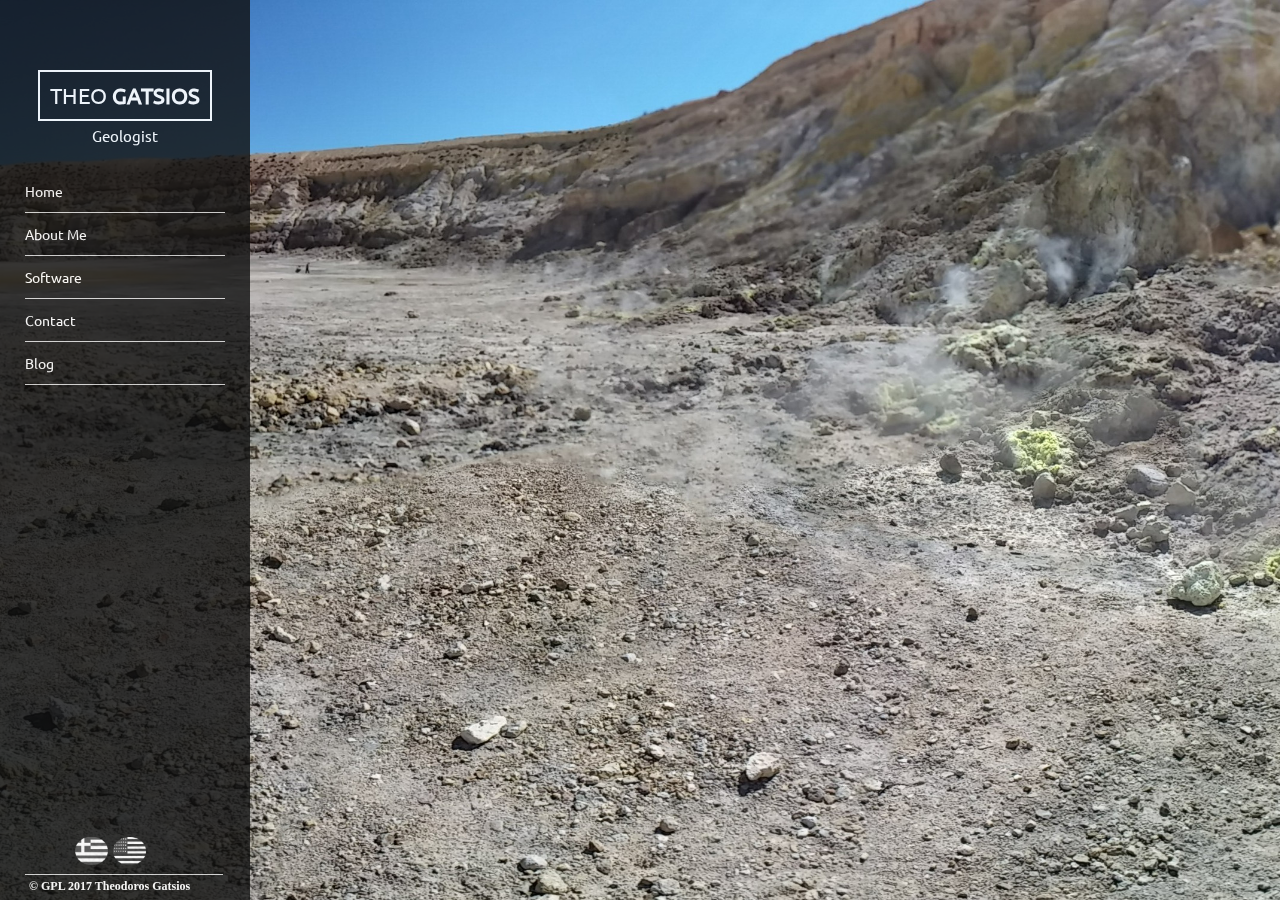
<file: index.html>
<!DOCTYPE html>
<html>
<head>
  <title>Theodoros Gatsios</title>
  <meta charset="utf8"/>
  <meta name="description" content="Personal Website"
  <meta name="keywords" content="Theodoros Gatsios, Theo, gatsios, Θεόδωρος, Θοδωρής, Γάτσιος, Gatsios, gatsios, theo, thodoris, theogat, theogat.info"
  <meta name="viewport" content="width=device-width, initial-scale=1.0">
  <link rel="stylesheet" type="text/css"
  href="main.css">
  <script src='https://code.jquery.com/jquery-3.1.0.min.js'></script>
  <script src='js/main.js'></script>
</head>
<body>

  <div class="main">
    <h3></h3>
    <h5></h5>
    <img></img>
    <p></p>
  </div>
  <div class="menu">
    <center>
      <a href="index.html"><h1 class="boxed_item" id='name'>THEO <span class="logo_bold">GATSIOS</span></h1></a>
      <h2 class="logo_title" id='prof'>Geologist</h2>
    </center>
    <ul class="nav_selection">
      <li id='home' class="nav_item">Home</li>
      <li id='aboutMe' class="nav_item">About Me</li>
      <li id='software' class="nav_item">Software</li>
      <li id='contact' class="nav_item">Contact</li>
      <li id='blog' class="nav_item">Blog</li>
    </ul>

    <input type="image" id='el_flag' src="./pictures/languages/el_black.png" />
    <input type="image" id='us_flag' src="./pictures/languages/us_black.png" />
    <h6 id="copyleft"><span class=”copy-left”>©</span> <a href="https://www.gnu.org/licenses/old-licenses/gpl-2.0.en.html">GPL</a> 2017 Theodoros Gatsios</h6>
  </div>
</body>
</html>
</file>
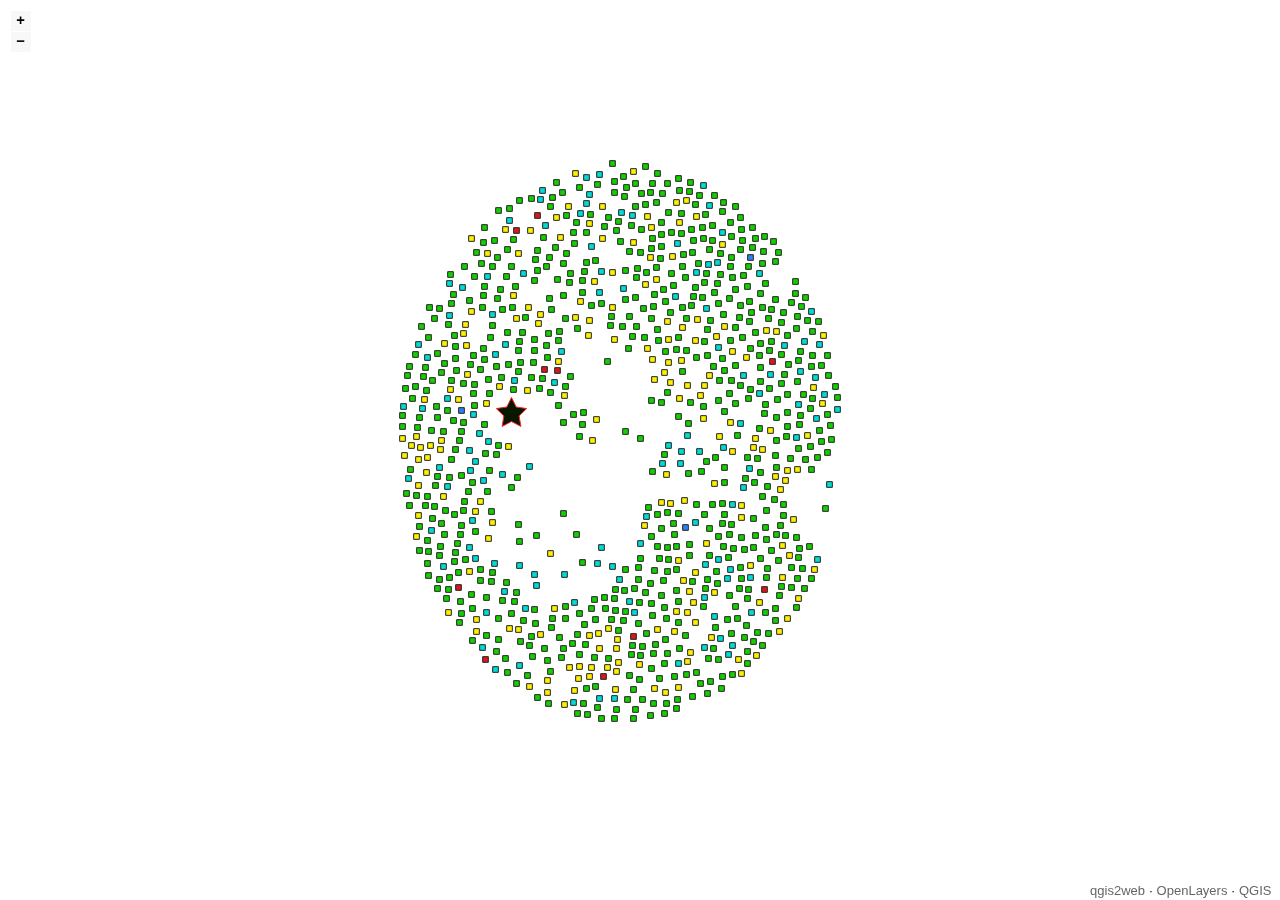
<file: temp/athens/index.html>
<!doctype html>
<html lang="en">
    <head>
        <meta charset="utf-8">
        <meta http-equiv="X-UA-Compatible" content="IE=edge">
        <meta name="viewport" content="initial-scale=1,user-scalable=no,maximum-scale=1,width=device-width">
        <meta name="mobile-web-app-capable" content="yes">
        <meta name="apple-mobile-web-app-capable" content="yes">
        <link rel="stylesheet" href="./resources/ol.css">
        <link rel="stylesheet" href="resources/fontawesome-all.min.css">
        <link rel="stylesheet" href="./resources/ol-layerswitcher.css">
        <link rel="stylesheet" href="./resources/qgis2web.css">
<style>
.search-layer {
  top: 65px;
  left: .5em;
}
.ol-touch .search-layer {
  top: 80px;
}
</style>
        <style>
        html, body {
            background-color: #ffffff;
        }
        .ol-control button {
            background-color: #f8f8f8 !important;
            color: #000000 !important;
            border-radius: 0px !important;
        }
        .ol-zoom, .geolocate, .gcd-gl-control .ol-control {
            background-color: rgba(255,255,255,.4) !important;
            padding: 3px !important;
        }
        .ol-scale-line {
            background: none !important;
        }
        .ol-scale-line-inner {
            border: 2px solid #f8f8f8 !important;
            border-top: none !important;
            background: rgba(255, 255, 255, 0.5) !important;
            color: black !important;
        }
        </style>
        <style>
        html, body, #map {
            width: 100%;
            height: 100%;
            padding: 0;
            margin: 0;
        }
        </style>
        <title></title>
    </head>
    <body>
        <div id="map">
            <div id="popup" class="ol-popup">
                <a href="#" id="popup-closer" class="ol-popup-closer"></a>
                <div id="popup-content"></div>
            </div>
        </div>
        <script src="resources/qgis2web_expressions.js"></script>
        <script src="resources/polyfills.js"></script>
        <script src="./resources/functions.js"></script>
        <script src="./resources/ol.js"></script>
        <script src="./resources/ol-layerswitcher.js"></script>
        <script src="layers/athens_1.js"></script><script src="layers/ref_2.js"></script>
        <script src="styles/athens_1_style.js"></script><script src="styles/ref_2_style.js"></script>
        <script src="./layers/layers.js" type="text/javascript"></script> 
        <script src="./resources/Autolinker.min.js"></script>
        <script src="./resources/qgis2web.js"></script>
    </body>
</html>
</file>
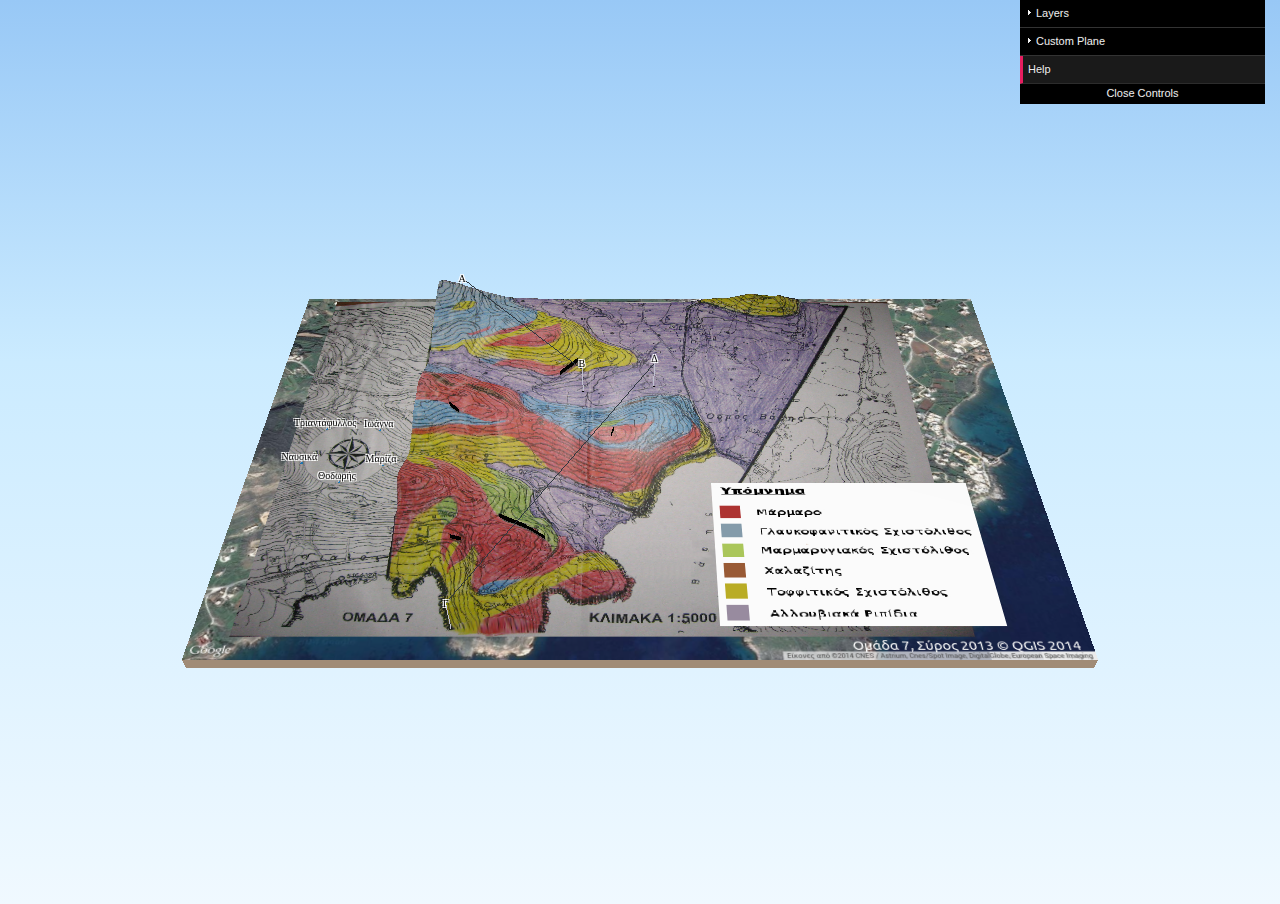
<file: geocv/dem/Vari, Syros/3D Syros.html>
<!doctype html>
<html>
<head>
<meta charset="UTF-8">
<title>3D Syros</title>
<meta name="viewport" content="width=device-width, user-scalable=no, minimum-scale=1.0, maximum-scale=1.0">
<link rel="stylesheet" type="text/css" href="./Qgis2threejs.css">
</head>
<body onLoad="onLoad()">
<div id="webgl"></div>
<script src="./threejs/three.min.js"></script>
<script src="./threejs/TrackballControls.js"></script>
<script type="text/javascript" src="./dat-gui/dat.gui.min.js"></script>
<script src="./Qgis2threejs.js"></script>
<script>

</script>
<script src="./3D Syros.js"></script>
<script>
  var container = document.getElementById('webgl');
  var width = window.innerWidth, height = window.innerHeight;

  // parse URL parameters
  var vars = parseParams();

  if ("popup" in vars) {
    // open popup window
    var c = window.location.href.split("?");
    window.open(c[0] + "?" + c[1].replace(/&?popup/, ""), "popup", "width=" + vars.width + ",height=" + vars.height);
  }
  if (vars.width && vars.height) {
    // set canvas size
    container.style.width = vars.width + "px";
    container.style.height = vars.height + "px";
    width = vars.width;
    height = vars.height;
  }

  var renderer = new THREE.WebGLRenderer({alpha: (option.bgcolor === undefined)});
  renderer.setSize(width, height);
  renderer.setClearColor(option.bgcolor || 0, (option.bgcolor === undefined) ? 0 : 1);

  var scene = new THREE.Scene();

  // light
  buildLights(scene);

  // camera and controls
  var camera = new THREE.PerspectiveCamera(45, width / height, 0.1, 1000);
  camera.position.set(0, -100, 100);

  var controls = createControls(camera, renderer.domElement);
  restoreView(controls, vars);

  addDefaultKeyEventListener();

  // marker at queried point
  var queryMarker = new THREE.Mesh(new THREE.SphereGeometry(option.qmarker.r),
                                   new THREE.MeshLambertMaterial({color: option.qmarker.c, ambient: option.qmarker.c, opacity: option.qmarker.o, transparent: (option.qmarker.o < 1)}));
  queryMarker.visible = false;
  scene.add(queryMarker);

  // build models
  buildModels(scene);

  container.appendChild(renderer.domElement);
  render();

  function render() {
    controls.update();
    requestAnimationFrame(render);
    renderer.render(scene, camera);
    updateLabels();
  }

  // Called from *Controls.js when canvas is clicked
  function canvas_clicked(e) {
    var objs = intersectObjects(e.clientX, e.clientY);
    for (var i = 0, l = objs.length; i < l; i++) {
      if (objs[i].object.visible) {
        showQueryResult(objs[i]);
        return;
      }
    }
    closePopup();
  }

  function showQueryResult(obj) {
    queryMarker.position.set(obj.point.x, obj.point.y, obj.point.z);
    queryMarker.visible = true;
    var object = obj.object;
    var pt = world.toMapCoordinates(obj.point.x, obj.point.y, obj.point.z);
    var r = [];
    r.push("Clicked coordinates");
    r.push(" X: " + pt.x.toFixed(2));
    r.push(" Y: " + pt.y.toFixed(2));
    r.push(" Z: " + pt.z.toFixed(2));
    if (object.userData !== undefined) {
      var layer = lyr[object.userData[0]];
      r.push("");
      r.push("Layer: " + layer.name);

      if (layer.type != "dem") {
        var f = layer.f[object.userData[1]];
        if (f.a !== undefined) {
          for (var i = 0, l = f.a.length; i < l; i++) {
            r.push(layer.a[i] + ": " + f.a[i]);
          }
        }
      }
    }
    document.getElementById("queryresult").innerHTML = r.join("<br>");
    document.getElementById("queryresult").style.display = "block";
    document.getElementById("pageinfo").style.display = "none";
    document.getElementById("popup").style.display = "block";
  }

  function onLoad() {
    document.getElementById("closebtn").onclick = closePopup;
  }

  function showInfo() {
    document.getElementById("urlbox").value = currentViewUrl();
    var help = (typeof controlHelp === "undefined") ? "* Keys" : controlHelp.split("\n").join("<br>");
    help += "<br> I : Show page information<br> L : Toggle label visibility<br> Shift + R : Reset<br> Shift + S : Save as image";
    document.getElementById("usage").innerHTML = help;
    document.getElementById("pageinfo").style.display = "block";
    document.getElementById("queryresult").style.display = "none";
    document.getElementById("popup").style.display = "block";
  }

  function closePopup() {
    document.getElementById("popup").style.display = "none";
    queryMarker.visible = false;
  }
</script>
<script src="./CustomPlane.js"></script>

<!-- popup -->
<div id="popup" style="display:none;">
<div id="popupbar"><span id="closebtn">X</span></div>
<div id="popupcontent">
 <div id="queryresult"></div>
 <div id="pageinfo">
  <h1>Current view URL</h1>
  <div><input id="urlbox" type="text"></div>

  <hr>
  <h1>Usage</h1>
  <div id="usage"></div>

  <hr>
  <h1>About</h1>
  <div id="about">This page was made with <a href="http://www.qgis.org/" target="_blank">QGIS</a> and <a href="https://github.com/minorua/Qgis2threejs" target="_blank">Qgis2threejs</a> plugin, 
and uses the following library:</div>
  <ul>
  <li>three.js <a href="http://threejs.org/" target="_blank">http://threejs.org/</a> <a href="./threejs/LICENSE" target="_blank" class="license">(LICENSE)</a></li>
  <li>dat-gui <a href="https://code.google.com/p/dat-gui/" target="_blank">https://code.google.com/p/dat-gui/</a> <a href="./dat-gui/license.txt" target="_blank" class="license">(LICENSE)</a></li>
  </ul>
 </div>
</div></div>

<!-- footer -->
<div id="footer"></div>
</body>
</html>
</file>
<file: main.css>
/* ubuntu-regular - greek-ext_latin */
@font-face {
  font-family: 'Ubuntu';
  font-style: normal;
  font-weight: 400;
  src: url('../fonts/ubuntu-v13-greek-ext_latin-regular.eot'); /* IE9 Compat Modes */
  src: local('Ubuntu Regular'), local('Ubuntu-Regular'),
       url('./fonts/ubuntu-v13-greek-ext_latin-regular.eot?#iefix') format('embedded-opentype'), /* IE6-IE8 */
       url('./fonts/ubuntu-v13-greek-ext_latin-regular.woff2') format('woff2'), /* Super Modern Browsers */
       url('./fonts/ubuntu-v13-greek-ext_latin-regular.woff') format('woff'), /* Modern Browsers */
       url('./fonts/ubuntu-v13-greek-ext_latin-regular.ttf') format('truetype'), /* Safari, Android, iOS */
       url('./fonts/ubuntu-v13-greek-ext_latin-regular.svg#Ubuntu') format('svg'); /* Legacy iOS */
}
* {
    margin: 0;
    padding: 0;
    text-decoration: none;
    list-style: none;
}
html {
    background: url('./pictures/background.jpg') no-repeat center center fixed;
    background-size: cover;
    background-repeat: no-repeat;
    -webkit-background-size: cover;
    -moz-background-size: cover;
    -o-background-size: cover;
    	
}
.main {
    position: fixed;
    left: 350px;
    top: 100px;
    bottom: 100px;
    right: 100px;
    border-radius: 10px;
    background-color: rgba(17, 17, 17, 0.9);
    
}
a {
    color: white;
}
h3 {
    color: white;
    text-align: center;
    padding: 40px;
    font-family: Ubuntu;
}
h5 {
    color: white;
    text-align: left;
    font-size: 18px;
    margin-left: 50px;
    font-family: Ubuntu;
}
p {
    color: white;
    text-align: center;
    vertical-align: middle;
    font-family: Ubuntu;
    padding: 10px;
}
img {
    float: left;
}
.menu {
    position: fixed;
    width: 250px;
    margin-left: 0px;
    overflow: hidden;
    height: 100vh;
    max-height: 100vh;
    background-color: rgba(17, 17, 17, 0.9);
    opacity: 0.9;
}
.boxed_item {
    font-family: Ubuntu;
    font-weight: 200;
    padding: 10px;
    display: inline-block;
    border: solid 2px white;
    box-sizing: border-box;
    font-size: 22px;
    color: white;
    text-align: center;
    margin-top: 70px;
}
.logo_bold {
    font-weight: 800;	
}
.logo_title {
    color: white;
    font-family: Ubuntu;
    font-weight: 200;
    font-size: 15px;
    text-align: center;
    padding: 5px 0;
}

.nav_selection {
    margin: 20px 0;
    display: block;
    width: 200px;
    margin-left: 25px;
}
.nav_item {
    font-weight: 200;
    font-family: Ubuntu;
    color: white;
    padding: 12px 0;
    box-sizing: border-box;
    font-size: 14px;
    border-bottom: solid 1px #D8D8D8;
    transition: all 0.3s ease-in-out;
    cursor: pointer;
}

#el_flag {
    width: 2.5em;
    position: absolute;
    bottom: 35px;
    left: 30%;
    right: 30%;
}
#us_flag {
    width: 2.5em;
    position: absolute;
    bottom: 35px;
    left: 45%;
    right: 45%
}
.copy-left { 
    
    display: inline-block;  
    text-align: right;
    margin: 0px; 
    -moz-transform: scaleX(-1); 
    -o-transform: scaleX(-1); 
    -webkit-transform: scaleX(-1); 
    transform: scaleX(-1); 
    filter: FlipH; 
    -ms-filter: “FlipH”; 
}
#copyleft {
    border-top: solid 1px #D8D8D8;
    padding: 4px;
    color: white;
    position: absolute;
    bottom: 2px;
    font-size: 12px;
    width: 190px;
    font-family: Palatino;
    margin-left: 25px;

}
.clicked {

}
</file>
<file: temp/athens/resources/ol.css>
.ol-box{box-sizing:border-box;border-radius:2px;border:2px solid #00f}.ol-mouse-position{top:8px;right:8px;position:absolute}.ol-scale-line{background:rgba(0,60,136,.3);border-radius:4px;bottom:8px;left:8px;padding:2px;position:absolute}.ol-scale-line-inner{border:1px solid #eee;border-top:none;color:#eee;font-size:10px;text-align:center;margin:1px;will-change:contents,width;transition:all .25s}.ol-scale-bar{position:absolute;bottom:8px;left:8px}.ol-scale-step-marker{width:1px;height:15px;background-color:#000;float:right;z-Index:10}.ol-scale-step-text{position:absolute;bottom:-5px;font-size:12px;z-Index:11;color:#000;text-shadow:-2px 0 #fff,0 2px #fff,2px 0 #fff,0 -2px #fff}.ol-scale-text{position:absolute;font-size:14px;text-align:center;bottom:25px;color:#000;text-shadow:-2px 0 #fff,0 2px #fff,2px 0 #fff,0 -2px #fff}.ol-scale-singlebar{position:relative;height:10px;z-Index:9;border:1px solid #000}.ol-unsupported{display:none}.ol-unselectable,.ol-viewport{-webkit-touch-callout:none;-webkit-user-select:none;-moz-user-select:none;-ms-user-select:none;user-select:none;-webkit-tap-highlight-color:transparent}.ol-overlaycontainer,.ol-overlaycontainer-stopevent{pointer-events:none}.ol-overlaycontainer-stopevent>*,.ol-overlaycontainer>*{pointer-events:auto}.ol-selectable{-webkit-touch-callout:default;-webkit-user-select:text;-moz-user-select:text;-ms-user-select:text;user-select:text}.ol-grabbing{cursor:-webkit-grabbing;cursor:-moz-grabbing;cursor:grabbing}.ol-grab{cursor:move;cursor:-webkit-grab;cursor:-moz-grab;cursor:grab}.ol-control{position:absolute;background-color:rgba(255,255,255,.4);border-radius:4px;padding:2px}.ol-control:hover{background-color:rgba(255,255,255,.6)}.ol-zoom{top:.5em;left:.5em}.ol-rotate{top:.5em;right:.5em;transition:opacity .25s linear,visibility 0s linear}.ol-rotate.ol-hidden{opacity:0;visibility:hidden;transition:opacity .25s linear,visibility 0s linear .25s}.ol-zoom-extent{top:4.643em;left:.5em}.ol-full-screen{right:.5em;top:.5em}.ol-control button{display:block;margin:1px;padding:0;color:#fff;font-size:1.14em;font-weight:700;text-decoration:none;text-align:center;height:1.375em;width:1.375em;line-height:.4em;background-color:rgba(0,60,136,.5);border:none;border-radius:2px}.ol-control button::-moz-focus-inner{border:none;padding:0}.ol-control button span{pointer-events:none}.ol-zoom-extent button{line-height:1.4em}.ol-compass{display:block;font-weight:400;font-size:1.2em;will-change:transform}.ol-touch .ol-control button{font-size:1.5em}.ol-touch .ol-zoom-extent{top:5.5em}.ol-control button:focus,.ol-control button:hover{text-decoration:none;background-color:rgba(0,60,136,.7)}.ol-zoom .ol-zoom-in{border-radius:2px 2px 0 0}.ol-zoom .ol-zoom-out{border-radius:0 0 2px 2px}.ol-attribution{text-align:right;bottom:.5em;right:.5em;max-width:calc(100% - 1.3em)}.ol-attribution ul{margin:0;padding:0 .5em;color:#000;text-shadow:0 0 2px #fff}.ol-attribution li{display:inline;list-style:none}.ol-attribution li:not(:last-child):after{content:" "}.ol-attribution img{max-height:2em;max-width:inherit;vertical-align:middle}.ol-attribution button,.ol-attribution ul{display:inline-block}.ol-attribution.ol-collapsed ul{display:none}.ol-attribution:not(.ol-collapsed){background:rgba(255,255,255,.8)}.ol-attribution.ol-uncollapsible{bottom:0;right:0;border-radius:4px 0 0}.ol-attribution.ol-uncollapsible img{margin-top:-.2em;max-height:1.6em}.ol-attribution.ol-uncollapsible button{display:none}.ol-zoomslider{top:4.5em;left:.5em;height:200px}.ol-zoomslider button{position:relative;height:10px}.ol-touch .ol-zoomslider{top:5.5em}.ol-overviewmap{left:.5em;bottom:.5em}.ol-overviewmap.ol-uncollapsible{bottom:0;left:0;border-radius:0 4px 0 0}.ol-overviewmap .ol-overviewmap-map,.ol-overviewmap button{display:inline-block}.ol-overviewmap .ol-overviewmap-map{border:1px solid #7b98bc;height:150px;margin:2px;width:150px}.ol-overviewmap:not(.ol-collapsed) button{bottom:1px;left:2px;position:absolute}.ol-overviewmap.ol-collapsed .ol-overviewmap-map,.ol-overviewmap.ol-uncollapsible button{display:none}.ol-overviewmap:not(.ol-collapsed){background:rgba(255,255,255,.8)}.ol-overviewmap-box{border:2px dotted rgba(0,60,136,.7)}.ol-overviewmap .ol-overviewmap-box:hover{cursor:move}
/*# sourceMappingURL=ol.css.map */
</file>
<file: temp/athens/resources/ol-layerswitcher.css>
.layer-switcher.shown.ol-control {
    background-color: transparent;
}

.layer-switcher.shown.ol-control:hover {
    background-color: transparent;
}

.layer-switcher {
    position: absolute;
    top: 3.5em;
    right: 0.5em;
    text-align: left;
}

.layer-switcher.shown {
    bottom: 3em;
}

.layer-switcher .panel {
    padding: 0 1em 0 0;
    margin: 0;
    border: 4px solid #eee;
    border-radius: 4px;
    background-color: white;
    display: none;
    max-height: 100%;
    overflow-y: auto;
}

.layer-switcher.shown .panel {
    display: block;
}

.layer-switcher button {
    float: right;
    width: 38px;
    height: 38px;
    background-image: url('[data-uri]') /*logo.png*/;
    background-repeat: no-repeat;
    background-position: 2px;
    background-color: white;
    border: none;
}

.layer-switcher.shown button {
    display: none;
}

.layer-switcher button:focus, .layer-switcher button:hover {
    background-color: white;
}

.layer-switcher ul {
    padding-left: 2em;
    list-style: none;
}

.layer-switcher li.group > label {
    font-weight: bold;
}

.layer-switcher li.layer {
    display: table;
}

.layer-switcher li.layer label, .layer-switcher li.layer input {
    display: table-cell;
    vertical-align: middle;
}

.layer-switcher label.disabled {
    opacity:0.4;
}

.layer-switcher input {
    margin: 4px;
}

.layer-switcher.touch ::-webkit-scrollbar {
    width: 4px;
}

.layer-switcher.touch ::-webkit-scrollbar-track {
    -webkit-box-shadow: inset 0 0 6px rgba(0,0,0,0.3);
    border-radius: 10px;
}

.layer-switcher.touch ::-webkit-scrollbar-thumb {
    border-radius: 10px;
    -webkit-box-shadow: inset 0 0 6px rgba(0,0,0,0.5);
}

.layer-switcher .group button {
    display: inline-block;
    vertical-align: top;
    float: none;
    width: 16px;
    height: 16px;
    background-position: center 2px;
    background-image: url('[data-uri]');
    -webkit-transition: -webkit-transform .2s ease-in-out;
    -ms-transition: -ms-transform .2s ease-in-out;
    transition: transform .2s ease-in-out;
}

.layer-switcher .group.layer-switcher-close button {
    transform: rotate(-90deg);
    -webkit-transform: rotate(-90deg);
}

li.group.layer-switcher-fold {
    margin-left: -18px;
}

.layer-switcher .group.layer-switcher-fold > ul {
    padding-left: 3em;
}

.layer-switcher .group.layer-switcher-fold.layer-switcher-close > ul {
    overflow: hidden;
    height: 0;
}
</file>
<file: temp/athens/resources/qgis2web.css>
html, body {
    height: 100%;
    padding: 0;
    margin: 0;
    font-family: sans-serif;
    font-size: small;
}

th, td {
    vertical-align: top;
    text-align: left;
}

#map {
    width: 100%;
    height: 100%;
}

.ol-popup {
    display: none;
    position: absolute;
    background-color: white;
    -moz-box-shadow: 0 1px 4px rgba(0,0,0,0.2);
    -webkit-filter: drop-shadow(0 1px 4px rgba(0,0,0,0.2));
    filter: drop-shadow(0 1px 4px rgba(0,0,0,0.2));
    padding: 15px;
    border-radius: 10px;
    border: 1px solid #cccccc;
    bottom: 12px;
    left: -50px;   
    height: auto;
    width: auto;
    min-width: 100px;
    max-height:400px;
    overflow: auto;      
}

.ol-popup-closer {
    text-decoration: none;
    position: absolute;
    top: 2px;
    right: 8px;
}

.ol-popup-closer:after {
    content: "X";
}

.ol-attribution a {
    text-decoration: none;
    color: #666;
    font-family: sans-serif;
    font-size: 100%;
}

.layer-switcher .panel {
    //border: 4px solid rgba(0,60,136,.5) !important;
    //border-radius: 4px !important;
}

.layer-switcher {
    top: 0.5em;
    right: 0.5em;
    text-align: left;
}

#popup-content>ul>li:nth-child(even) {
    background-color: #eee;
}

#popup-content ul {
    list-style-type: none;
    padding-left: 0;
}

#popup-content li {
    margin-bottom:0.25em;
}
</file>
<file: geocv/dem/Vari, Syros/Qgis2threejs.css>
body { margin: 0; overflow: hidden; }
#webgl { background: linear-gradient(to bottom, #98c8f6 0%,#cbebff 40%,#f0f9ff 100%); }
#popup { background: rgba(255, 255, 255, 0.95); border: 1px solid gray; position: absolute; left: 3px; top: 3px; max-width: 480px; z-index: 9999; }
#popupbar { background: rgba(140, 140, 140, 0.7); font-size: 16px; text-align: right; padding: 2px; }
#popupcontent { border-top: 1px solid gray; padding: 0px 10px 15px; max-height: 500px; overflow: auto; }
#closebtn { background: rgba(140, 140, 140, 0.5); border: 1px solid gray; padding: 2px 8px; font-weight: bold; cursor: pointer; }
#urlbox { width: 100%; }
#footer { position: absolute; left: 5px; bottom: 5px; }
#infobtn { color: white; background: rgba(152, 200, 246, 0.8); border: solid 4px rgba(255, 255, 255, 0.8); border-radius: 20px; box-shadow: 0 0 0 2px rgba(152, 200, 246, 0.3); width: 24px; height: 24px; text-align: center; font-family: serif; font-weight: bold; font-size: 24px; cursor: pointer; }
#popup h1 { font-size: medium; font-weight: bold; margin: 5px; }
#popup ul { margin: 5px; margin-left: 20px; padding: 0px; }
.license { font-size: xx-small; }
.label { padding: 2px; text-shadow: 1px 1px #FFF, -1px 1px #FFF, 1px -1px #FFF, -1px -1px #FFF; position: absolute; pointer-events: none; }
</file>
